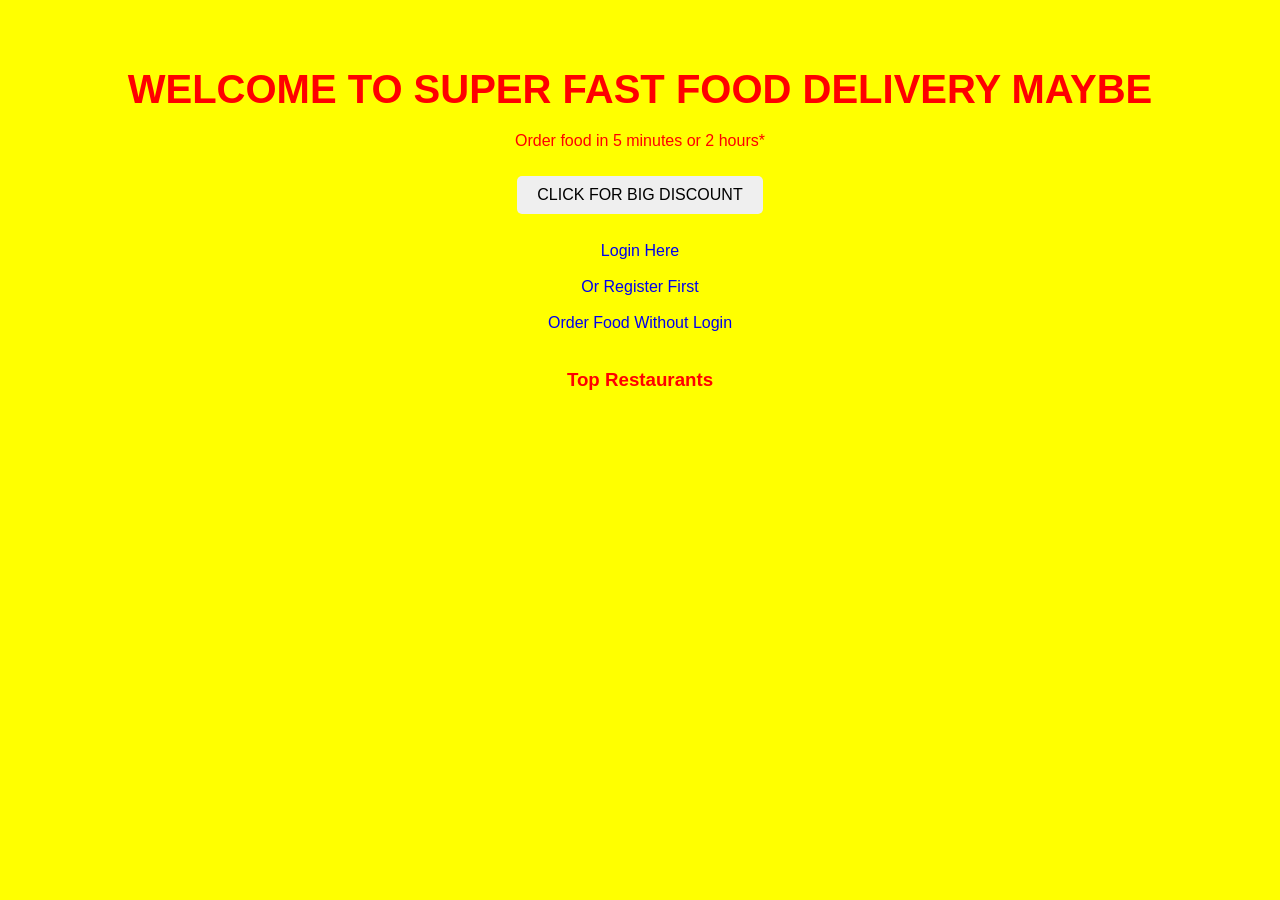
<file: index.html>
<!DOCTYPE html>
<html>
<head>
<title>Food Delivery???</title>
<link rel="stylesheet" href="style.css">
</head>

<body class="index">

<h1>WELCOME TO SUPER FAST FOOD DELIVERY MAYBE</h1>

<p>Order food in 5 minutes or 2 hours*</p>

<button onclick="alert('You won 90% discount maybe')">
CLICK FOR BIG DISCOUNT
</button>

<br><br>

<div class="nav">

<a href="login.html">Login Here</a>

<br><br>

<a href="register.html">Or Register First</a>

<br><br>

<a href="menu.html">Order Food Without Login</a>

</div>

<br>

<h3>Top Restaurants</h3
</file>
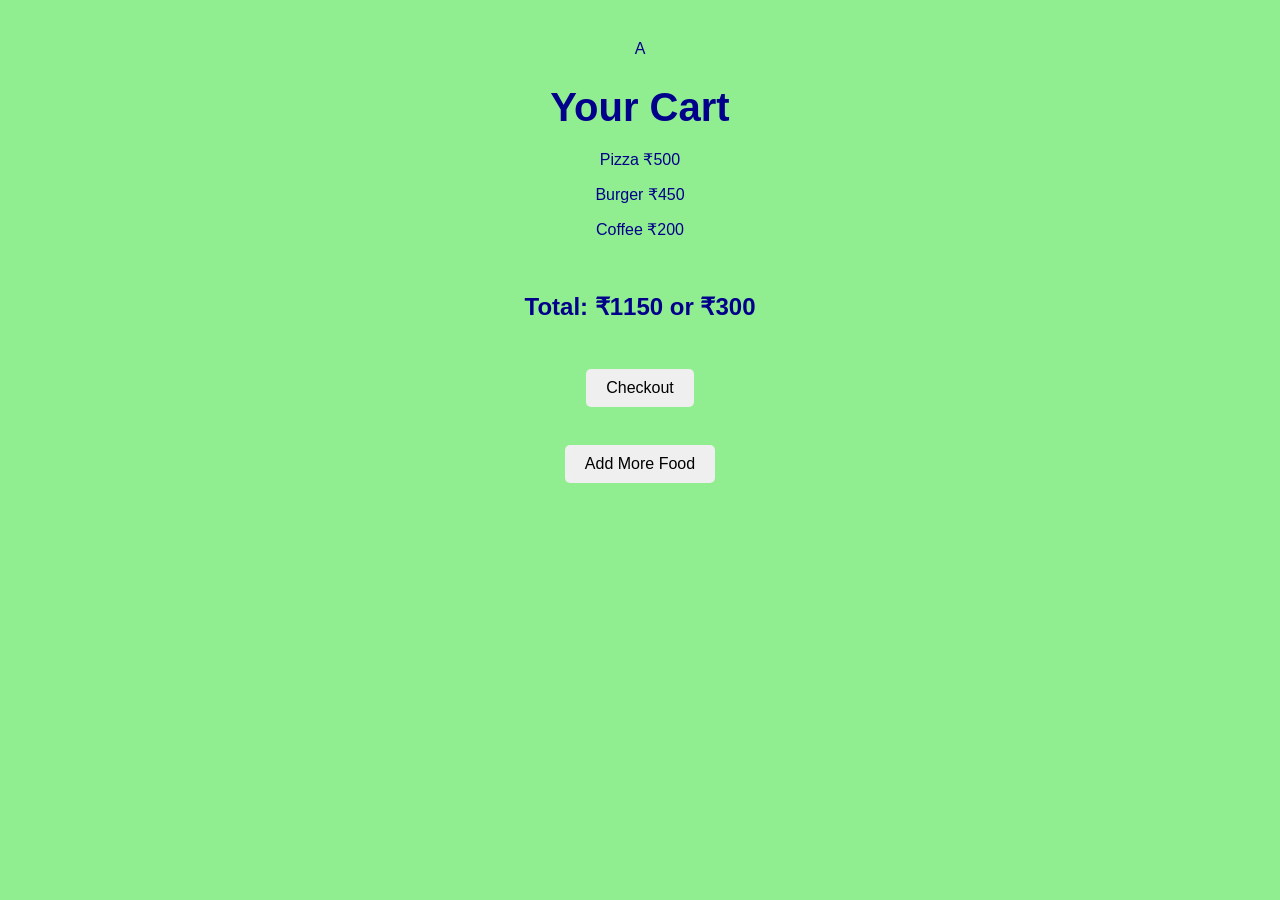
<file: cart.html>
A<!DOCTYPE html>
<html>
<head>
<title>Cart Maybe</title>
<link rel="stylesheet" href="style.css">
</head>

<body class="cart">

<h1>Your Cart</h1>

<p>Pizza ₹500</p>
<p>Burger ₹450</p>
<p>Coffee ₹200</p>

<br>

<h2>Total: ₹1150 or ₹300</h2>

<br>

<button onclick="window.location.href='payment.html'">
Checkout
</button>

<br><br>

<a href="menu.html">
<button>Add More Food</button>
</a>

</body>
</html>
</file>
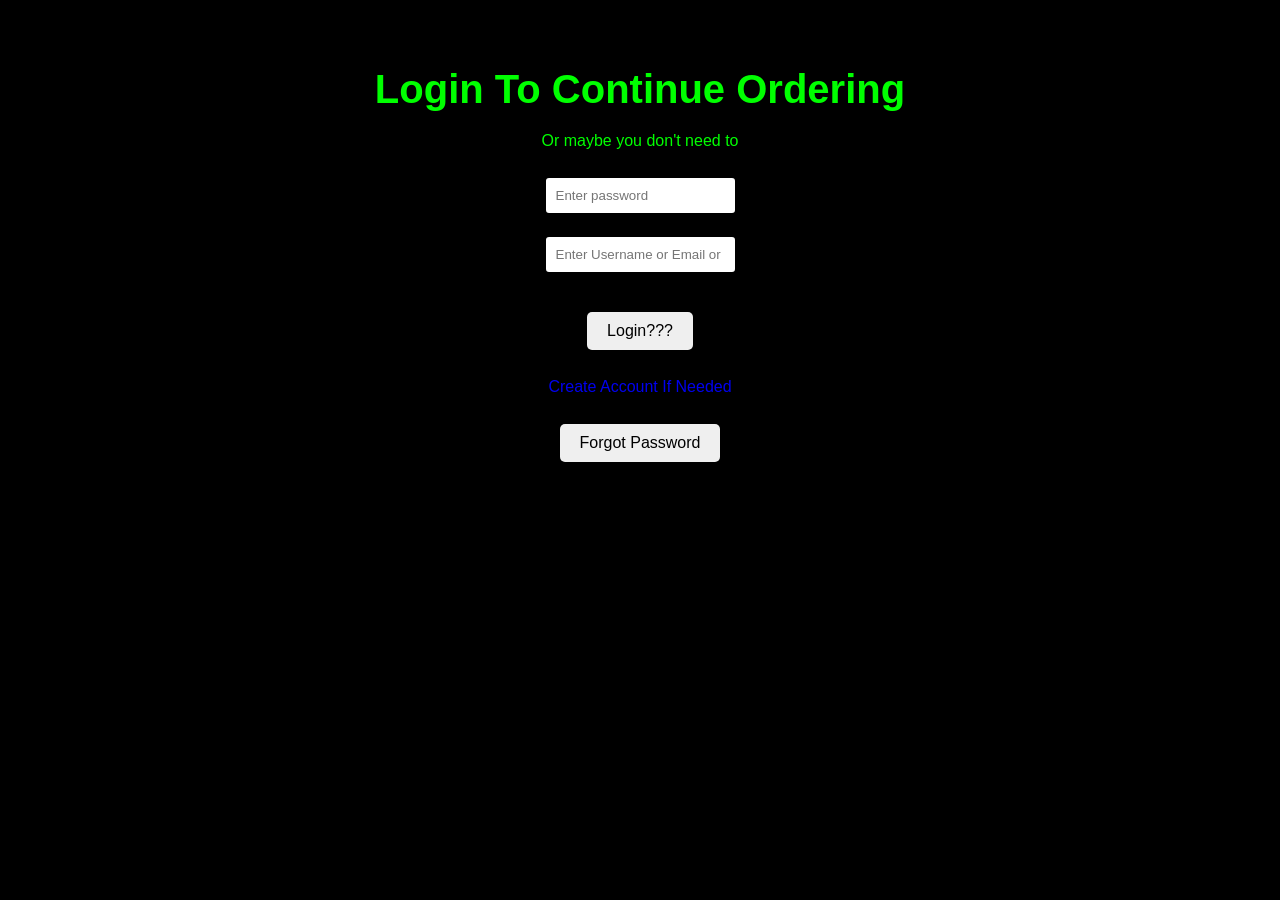
<file: login.html>
<!DOCTYPE html>
<html>
<head>
<title>Login Maybe</title>
<link rel="stylesheet" href="style.css">
</head>

<body class="login">

<h1>Login To Continue Ordering</h1>

<p>Or maybe you don't need to</p>

<form>

<input type="text" placeholder="Enter password">

<br>

<input type="password" placeholder="Enter Username or Email or Phone">

<br><br>

<button type="button" onclick="window.location='menu.html'">
Login???
</button>

</form>

<br>

<a href="register.html">Create Account If Needed</a>

<br><br>

<button onclick="alert('Password reset link lost')">
Forgot Password
</button>

</body>
</html>
</file>
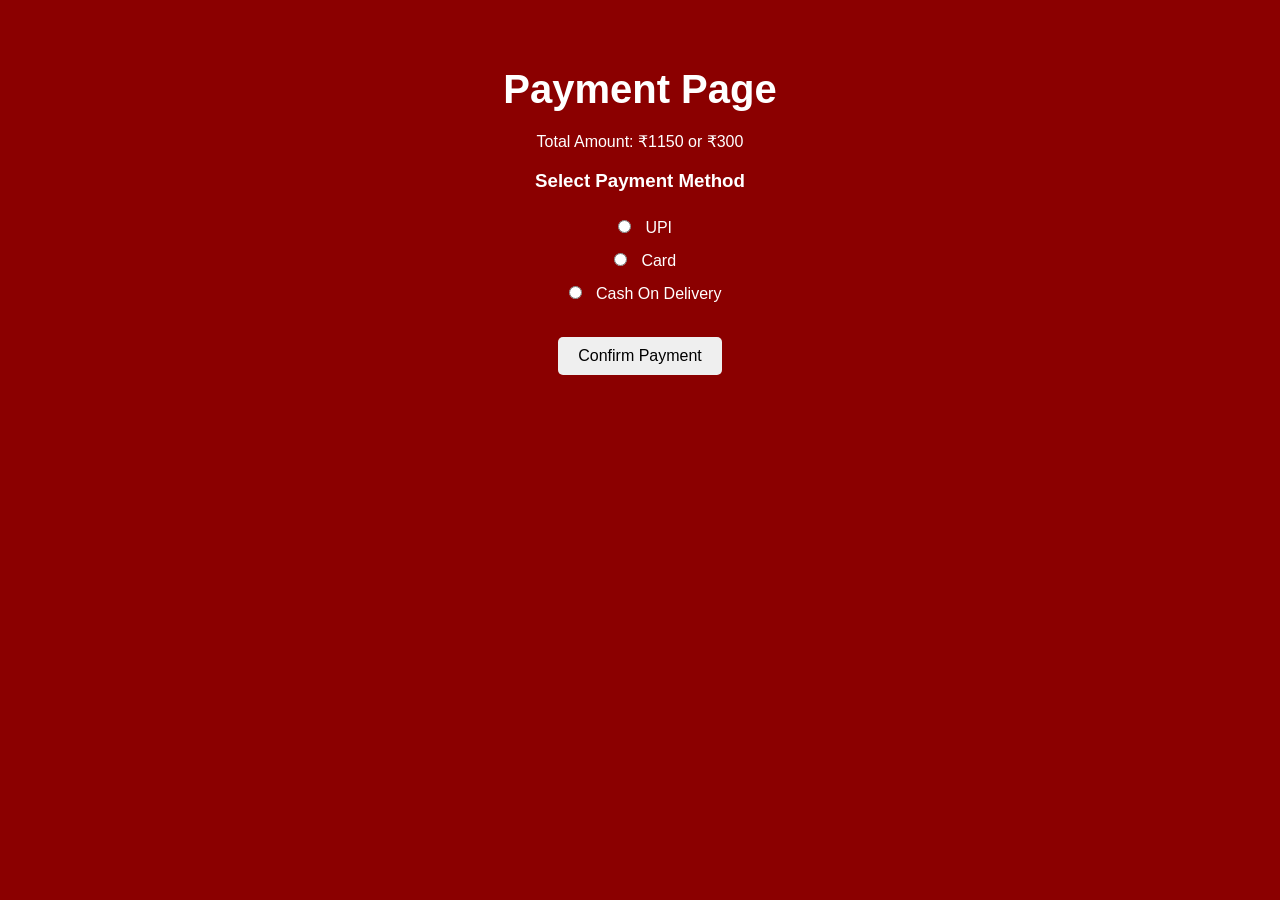
<file: payment.html>
<!DOCTYPE html>
<html>
<head>
<title>Payment</title>
<link rel="stylesheet" href="style.css">
</head>

<body class="payment">

<h1>Payment Page</h1>

<p>Total Amount: ₹1150 or ₹300</p>

<h3>Select Payment Method</h3>

<input type="radio"> UPI <br>
<input type="radio"> Card <br>
<input type="radio"> Cash On Delivery <br>

<br>

<button onclick="window.location.href='tracking.html'">
Confirm Payment
</button>

</body>
</html>
</file>
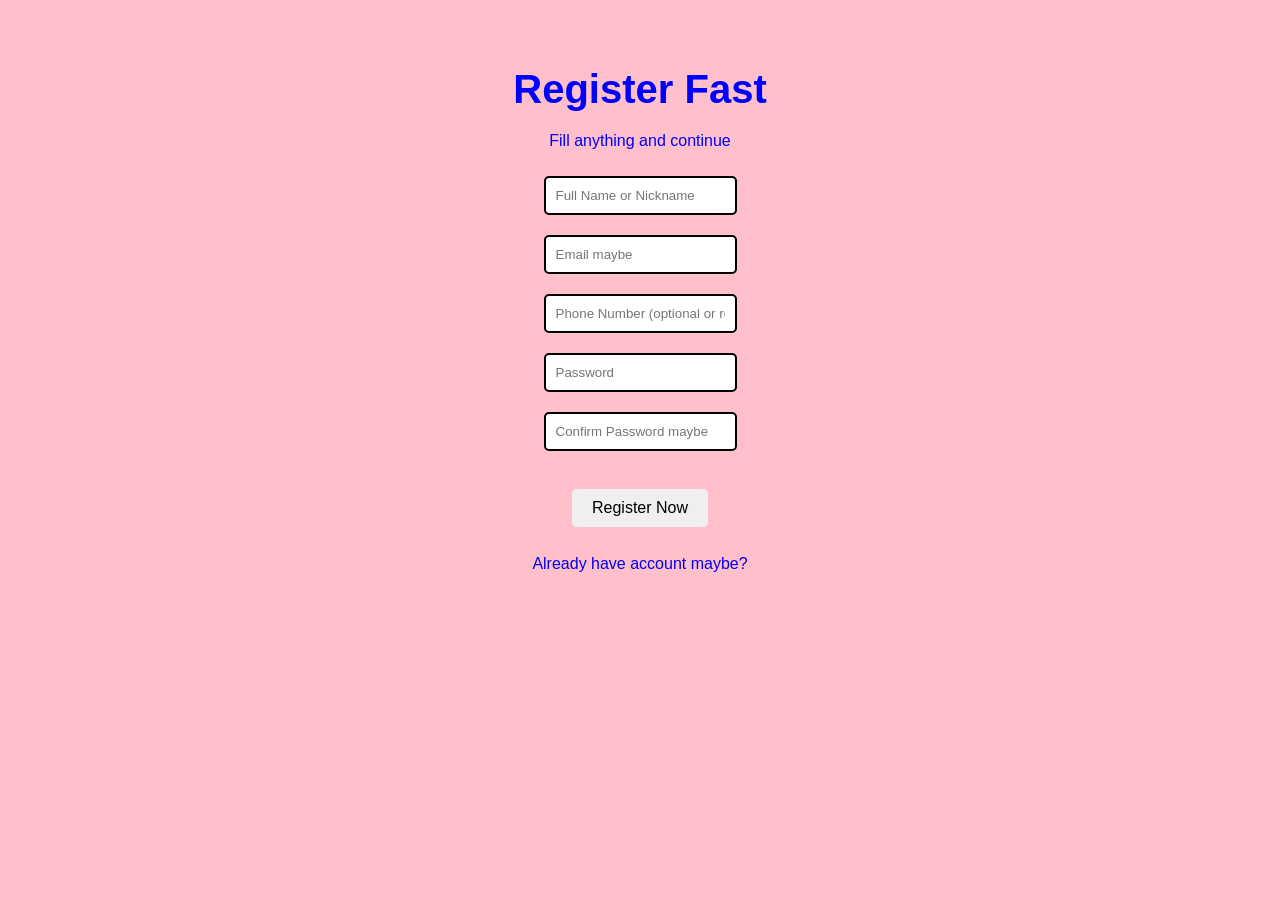
<file: register.html>
<!DOCTYPE html>
<html>
<head>
<title>Create Account?</title>
<link rel="stylesheet" href="style.css">
</head>

<body class="register">

<h1>Register Fast</h1>

<p>Fill anything and continue</p>

<form>

<input type="text" placeholder="Full Name or Nickname">

<br>

<input type="email" placeholder="Email maybe">

<br>

<input type="text" placeholder="Phone Number (optional or required?)">

<br>

<input type="password" placeholder="Password">

<br>

<input type="password" placeholder="Confirm Password maybe">

<br><br>

<button type="button" onclick="window.location='login.html'">
Register Now
</button>

</form>

<br>

<a href="login.html">Already have account maybe?</a>

</body>
</html>
</file>
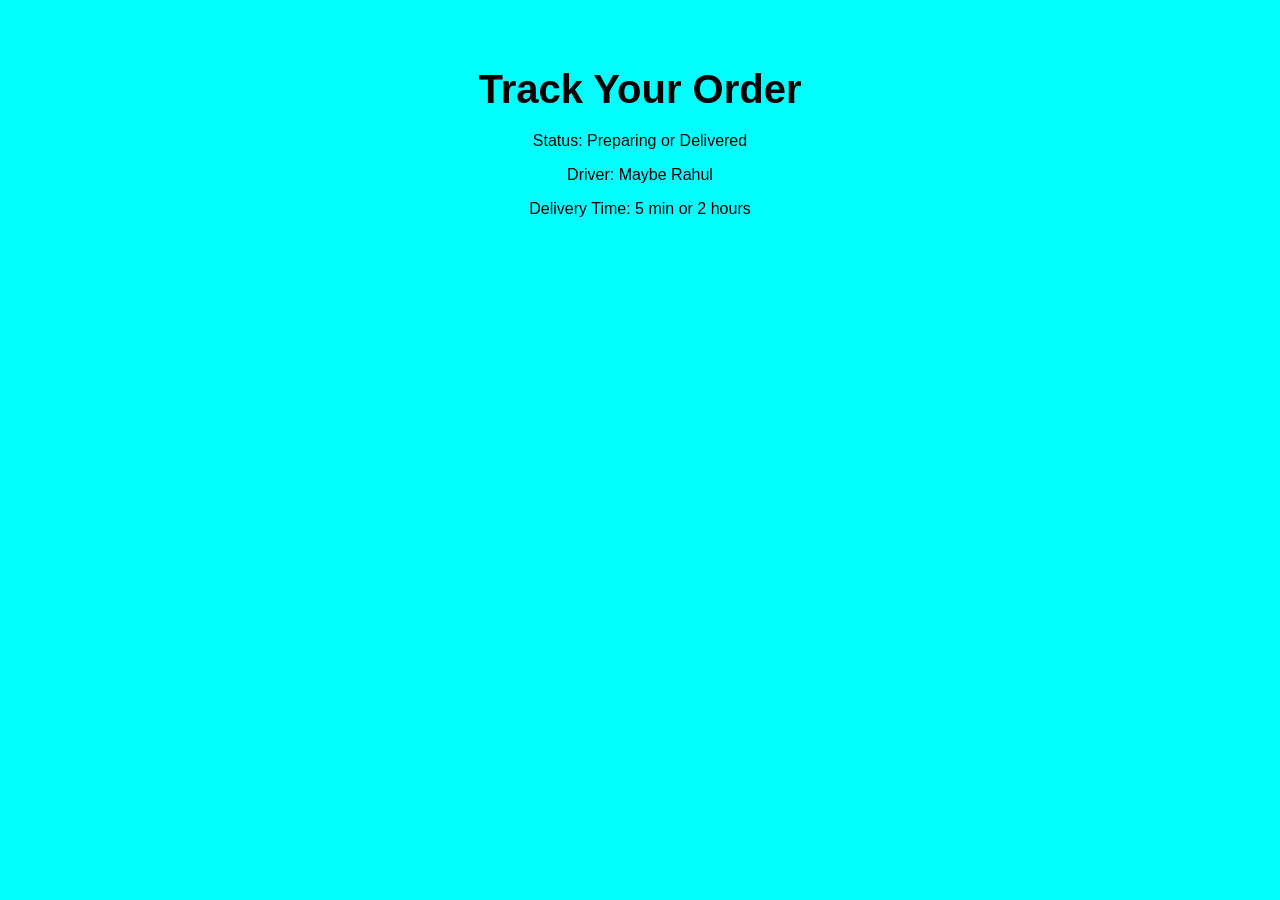
<file: tracking.html>
<!DOCTYPE html>
<html>
<head>
<title>Order Tracking</title>
<link rel="stylesheet" href="style.css">
</head>

<body class="tracking">

<h1>Track Your Order</h1>

<p>Status: Preparing or Delivered</p>

<p>Driver: Maybe Rahul</p>

<p>Delivery Time: 5 min or 2 hours</p>

</body>
</html>
</file>
<file: style.css>
/* General style for all pages */

body{
font-family: Arial, sans-serif;
text-align:center;
margin:0;
padding:40px;
}

/* Headings */

h1{
font-size:40px;
margin-bottom:20px;
}

/* Buttons */

button{
padding:10px 20px;
margin:10px;
border:none;
border-radius:5px;
cursor:pointer;
font-size:16px;
}

/* Links */

a{
text-decoration:none;
}

/* Input fields */

input{
padding:10px;
margin:10px;
border-radius:5px;
border:2px solid black;
}

/* INDEX PAGE */

body.index{
background-color:yellow;
color:red;
}

/* LOGIN PAGE */

body.login{
background-color:black;
color:lime;
}

/* REGISTER PAGE */

body.register{
background-color:pink;
color:blue;
}

/* MENU PAGE */

body.menu{
background-color:orange;
color:purple;
}

/* CART PAGE */

body.cart{
background-color:lightgreen;
color:darkblue;
}

/* PAYMENT PAGE */

body.payment{
background-color:darkred;
color:white;
}

/* TRACKING PAGE */

body.tracking{
background-color:cyan;
color:black;
}
</file>
